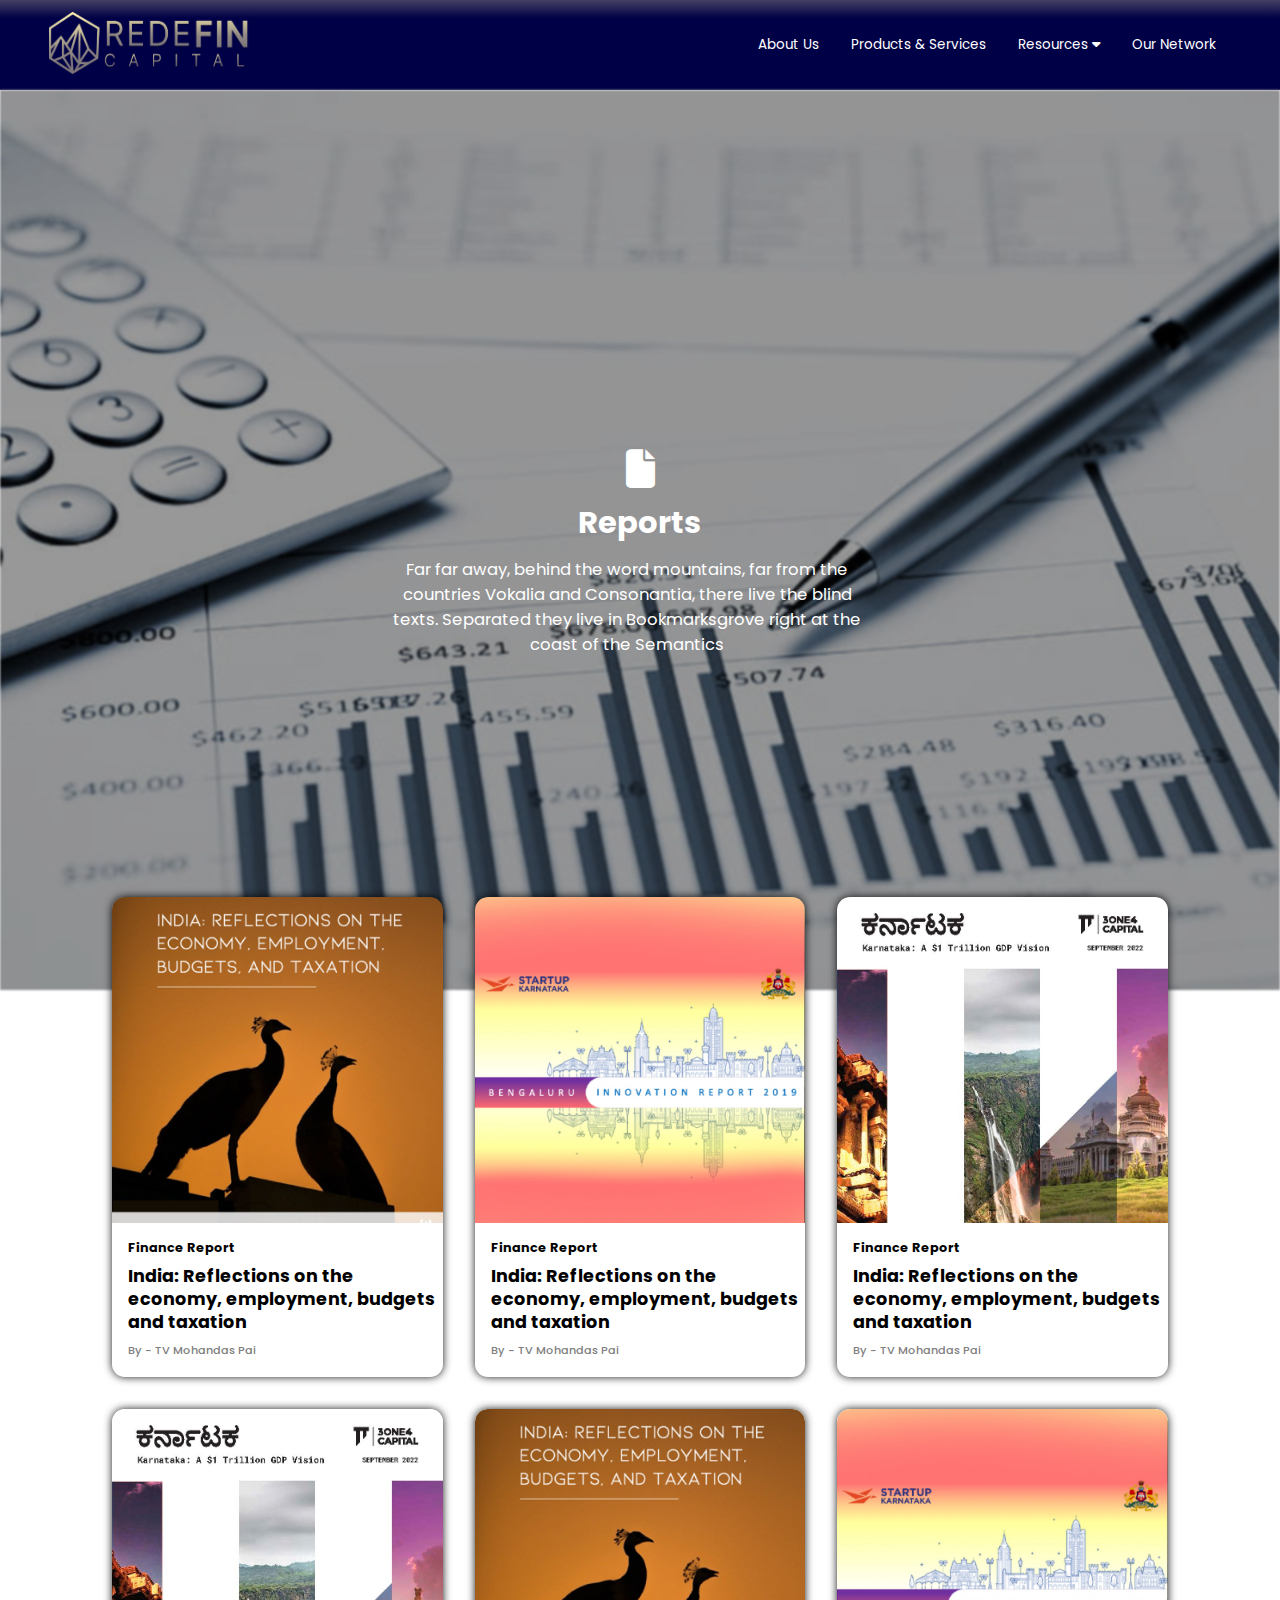
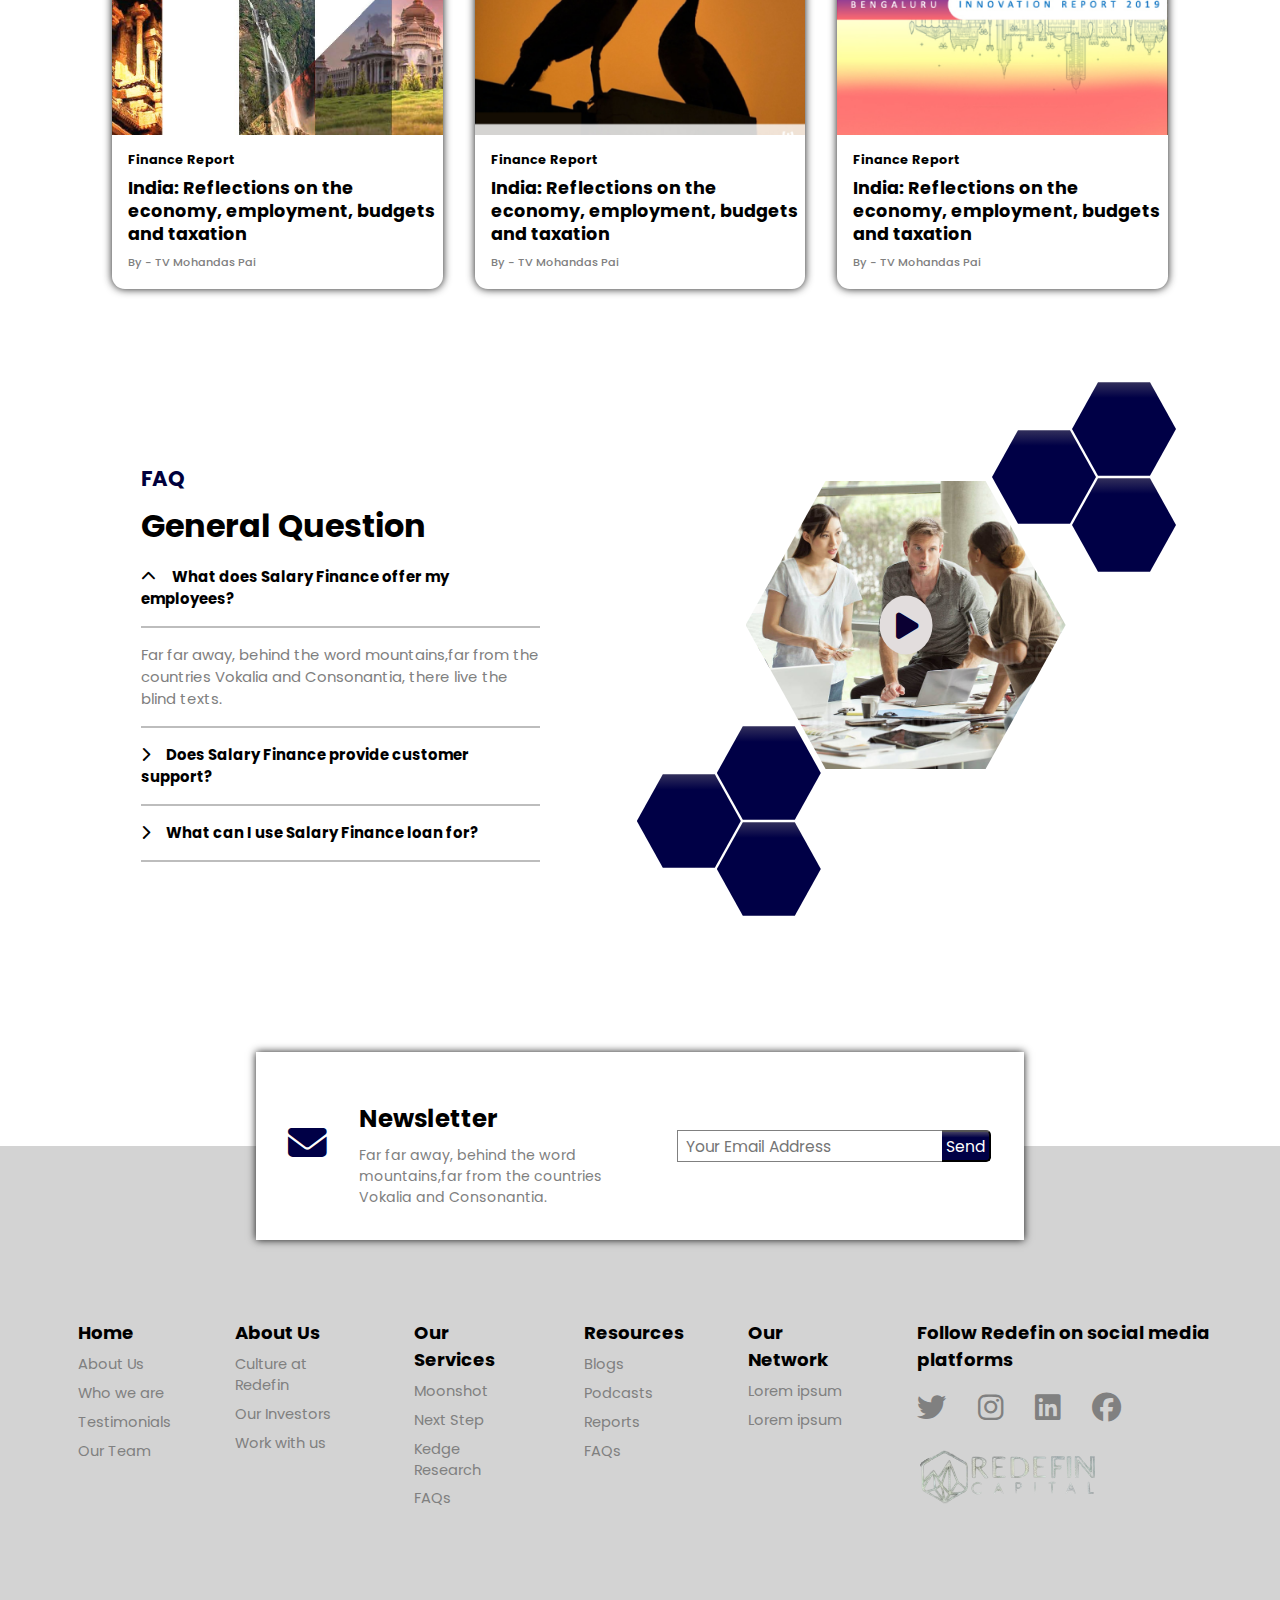
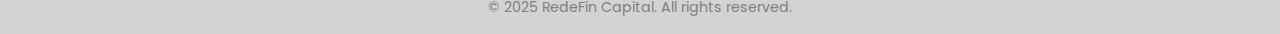
<file: index.html>
<!DOCTYPE html>
<html lang="en">

<head>
    <meta charset="UTF-8">
    <meta name="viewport" content="width=device-width, initial-scale=1.0">
    <title>RedeFin Capital - Reports Page</title>
    <link rel="stylesheet" href="style.css">
    <link rel="stylesheet" href="media.css">
    <link rel="preconnect" href="https://fonts.googleapis.com">
    <link rel="preconnect" href="https://fonts.gstatic.com" crossorigin>
    <link href="https://fonts.googleapis.com/css2?family=Poppins:wght@300;400;500;600;700;800&display=swap"
        rel="stylesheet">
    <link rel="stylesheet" href="https://cdnjs.cloudflare.com/ajax/libs/font-awesome/6.4.0/css/all.min.css">
</head>

<body>
    <!-- Header Section -->

    <header>
        <div class="logo">
            <img src="/images/logo.png" alt="RedFin Capital Logo">
        </div>
        <div class="nav-links">
            <ul>
                <li><a href="#">About Us </a></li>
                <li><a href="#">Products & Services </a></li>
                <li><a href="#">Resources <i class="fa-solid fa-caret-down"></i></a></li>
                <li><a href="#">Our Network</a></li>
            </ul>
        </div>
        <i class="fa-solid fa-bars" id="menu_icon"></i>
    </header>

    <!-- Hero Section -->
    <section class="hero-section">
        <img src="/images/c9fe0c34298f07b50ecf846db1982042176cb144.jpg" alt="Hero Image">
        <div class="container">
            <div class="hero-content">
                <i class="fa-solid fa-file"></i>
                <h3>Reports</h3>
                <p>Far far away, behind the word mountains, far from the countries Vokalia and Consonantia, there live
                    the blind texts. Separated they live in Bookmarksgrove right at the coast of the Semantics</p>

            </div>
        </div>
    </section>
    <!-- Card Section -->
    <section class="card-section">
        <div class="container">
            <div class="small-card">
                <img src="/images/5bb62115a992228be62ca02699a58e8060c1837b.png" alt="Card Image">
                <h5>Finance Report</h5>
                <p>India: Reflections on the economy, employment, budgets and taxation</p>
                <h6>By - TV Mohandas Pai</h6>
            </div>
            <div class="small-card">
                <img src="/images/67952a3f156df09cd8b692ce7f8e8a6820e63c3c.png" alt="Card Image">
                <h5>Finance Report</h5>
                <p>India: Reflections on the economy, employment, budgets and taxation</p>
                <h6>By - TV Mohandas Pai</h6>
            </div>
            <div class="small-card">
                <img src="/images/10eac94213e6064a62328e18d2694d25ab7cffe9.jpg" alt="Card Image">
                <h5>Finance Report</h5>
                <p>India: Reflections on the economy, employment, budgets and taxation</p>
                <h6>By - TV Mohandas Pai</h6>
            </div>
            <div class="small-card">
                 <img src="/images/10eac94213e6064a62328e18d2694d25ab7cffe9.jpg" alt="Card Image">
                <h5>Finance Report</h5>
                <p>India: Reflections on the economy, employment, budgets and taxation</p>
                <h6>By - TV Mohandas Pai</h6>
            </div>
            <div class="small-card">
                <img src="/images/5bb62115a992228be62ca02699a58e8060c1837b.png" alt="Card Image">
                <h5>Finance Report</h5>
                <p>India: Reflections on the economy, employment, budgets and taxation</p>
                <h6>By - TV Mohandas Pai</h6>
            </div>
            <div class="small-card">
                <img src="/images/67952a3f156df09cd8b692ce7f8e8a6820e63c3c.png" alt="Card Image">
                <h5>Finance Report</h5>
                <p>India: Reflections on the economy, employment, budgets and taxation</p>
                <h6>By - TV Mohandas Pai</h6>
            </div>
        </div>
    </section>


    <section class="about-section">
        <div class="container">
            <div class="about-content">
                <h3>FAQ</h3>
                <h1>General Question</h1>
                <h4><i class="fa-solid fa-chevron-up"></i>What does Salary Finance offer my employees?</h4>
                <p>Far far away, behind the word mountains,far from the countries Vokalia and Consonantia, there
                    live
                    the blind texts.</p>
                <h4><i class="fa-solid fa-chevron-right"></i>Does Salary Finance provide customer support?</h4>
                <h4><i class="fa-solid fa-chevron-right"></i>What can I use Salary Finance loan for?</h4>

            </div>

            <div class="about-design">

                <div class="filled-hexagon">
                    <div class="mini-hexa-1"></div>
                    <div class="mini-hexa-2"></div>
                    <div class="mini-hexa-3"></div>
                </div>

                <div class="main-hexagon">
                    <div class="play-button"><i class="fa-solid fa-play"></i></div>
                </div>

                <div class="filled-hexagon-after">
                    <div class="mini2-hexa-1"></div>
                    <div class="mini2-hexa-2"></div>
                    <div class="mini2-hexa-3"></div>
                </div>


            </div>
        </div>
    </section>
    <section class="newsletter">
        <div class="container">

            <div class="newsletter-content">

                <i class="fa-solid fa-envelope"></i>

                <div class="news-text">
                    <h2>Newsletter</h2>
                    <p>Far far away, behind the word mountains,far from the countries Vokalia and Consonantia.</p>
                </div>


            </div>
            <div class="newsletter-design">

                <input type="email" placeholder="Your Email Address">
                <button class="news-btn">Send</button>

            </div>

        </div>
    </section>
    <section class="footer">
        <div class="container">
            <div class="footer-content">

                <div class="foot-1">
                    <h4>Home</h4>
                    <ul>
                        <li><a href="#">About Us</a></li>
                        <li><a href="#">Who we are</a></li>
                        <li><a href="#">Testimonials</a></li>
                        <li><a href="#">Our Team</a></li>
                    </ul>

                </div>

                <div class="foot-2">
                    <h4>About Us</h4>
                    <ul>
                        <li><a href="#">Culture at Redefin</a></li>
                        <li><a href="#">Our Investors</a></li>
                        <li><a href="#">Work with us</a></li>
                    </ul>
                </div>
                <div class="foot-3">
                    <h4>Our Services</h4>
                    <ul>
                        <li><a href="#">Moonshot</a></li>
                        <li><a href="#">Next Step</a></li>
                        <li><a href="#">Kedge Research</a></li>
                        <li><a href="#">FAQs</a></li>
                    </ul>
                </div>
                <div class="foot-4">
                    <h4>Resources</h4>
                    <ul>
                        <li><a href="#">Blogs</a></li>
                        <li><a href="#">Podcasts</a></li>
                        <li><a href="#">Reports</a></li>
                        <li><a href="#">FAQs</a></li>
                    </ul>
                </div>
                <div class="foot-5">
                    <h4>Our Network</h4>
                    <ul>
                        <li><a href="#">Lorem ipsum</a></li>
                        <li><a href="#">Lorem ipsum</a></li>

                    </ul>
                </div>



                <div class="foot-6">

                    <h4>Follow Redefin on social media platforms</h4>
                    <ul>
                        <li><a href="#"><i class="fa-brands fa-twitter"></i></a></li>
                        <li><a href="#"><i class="fa-brands fa-instagram"></i></a></li>
                        <li><a href="#"><i class="fa-brands fa-linkedin"></i></a></li>
                        <li><a href="#"><i class="fa-brands fa-facebook"></i></a></li>
                    </ul>

                    <img src="/images/last-logo.png" alt="logo" class="footer-logo">
                </div>
            </div>

        </div>
    </section>
    <section class="sub-footer">
        <div class="container">
            <p>&copy; 2025 RedeFin Capital. All rights reserved.</p>
        </div>
    </section>

</body>

</html>
</file>
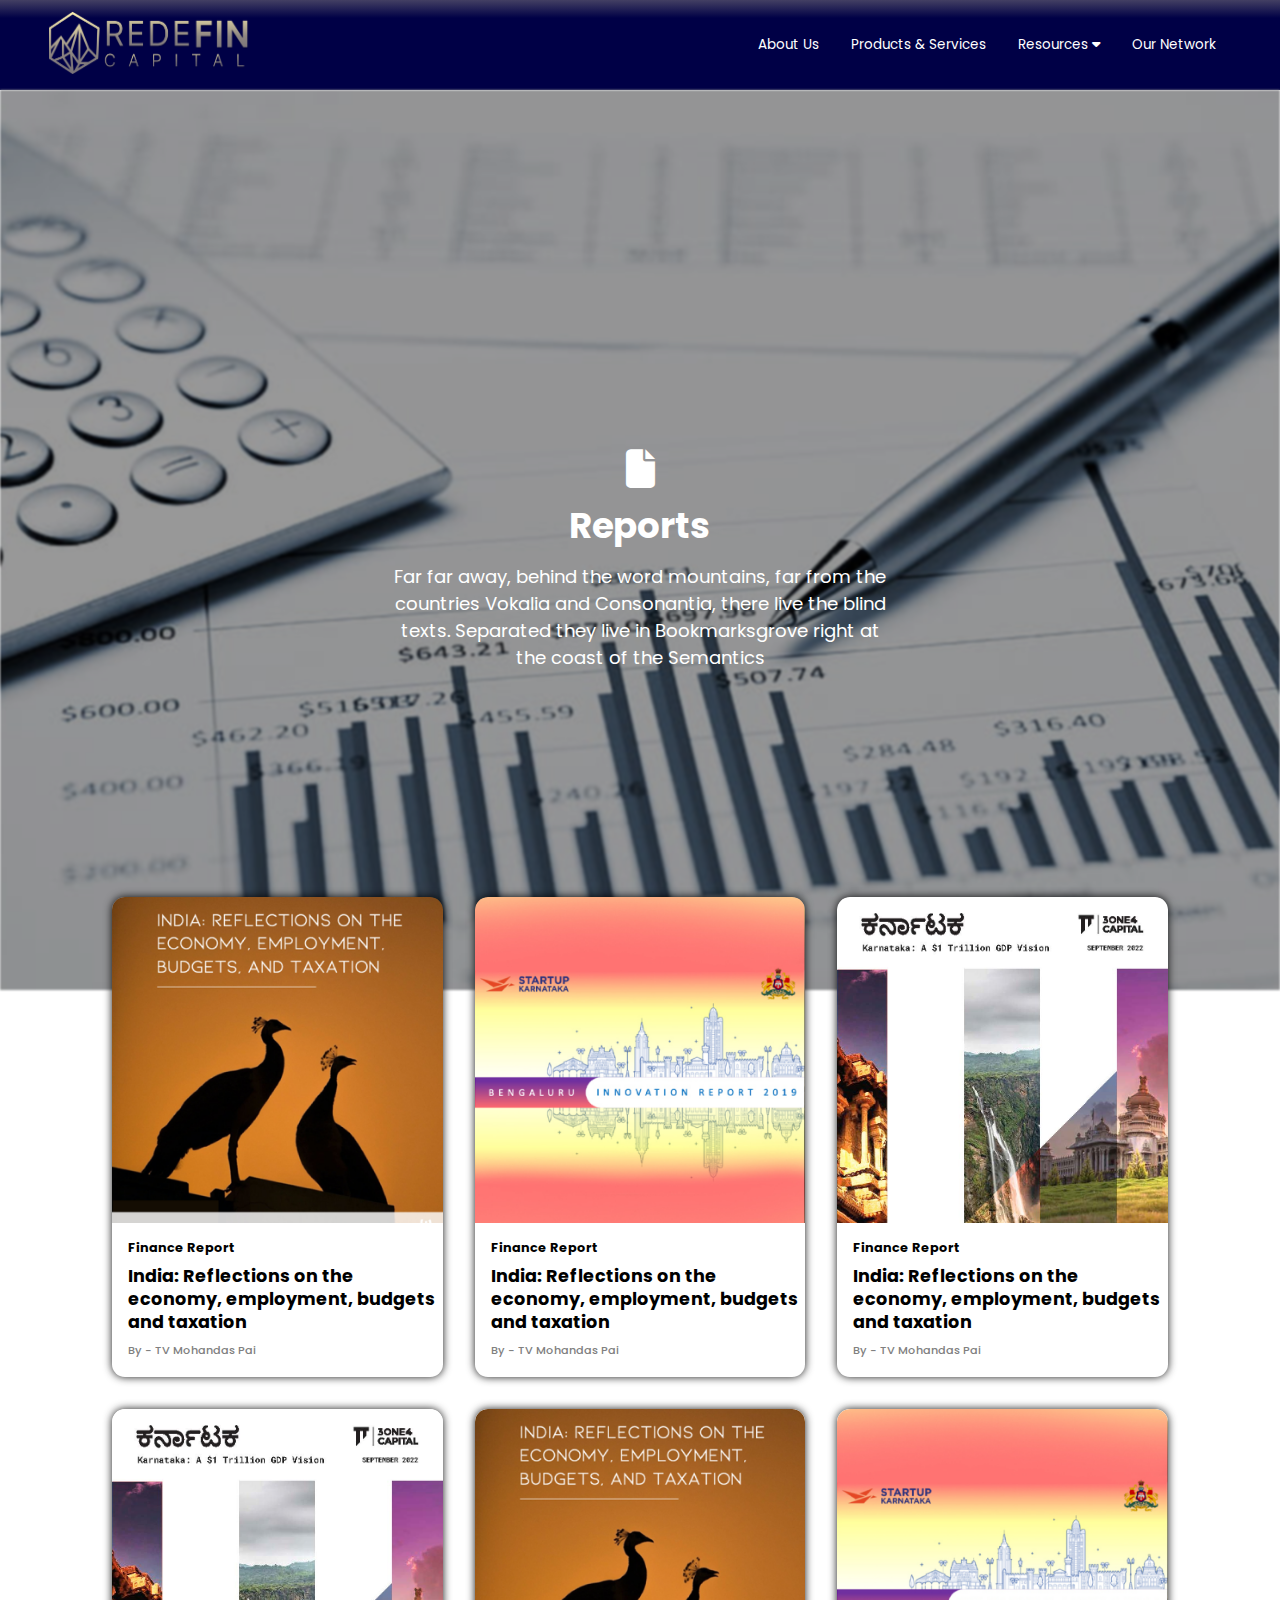
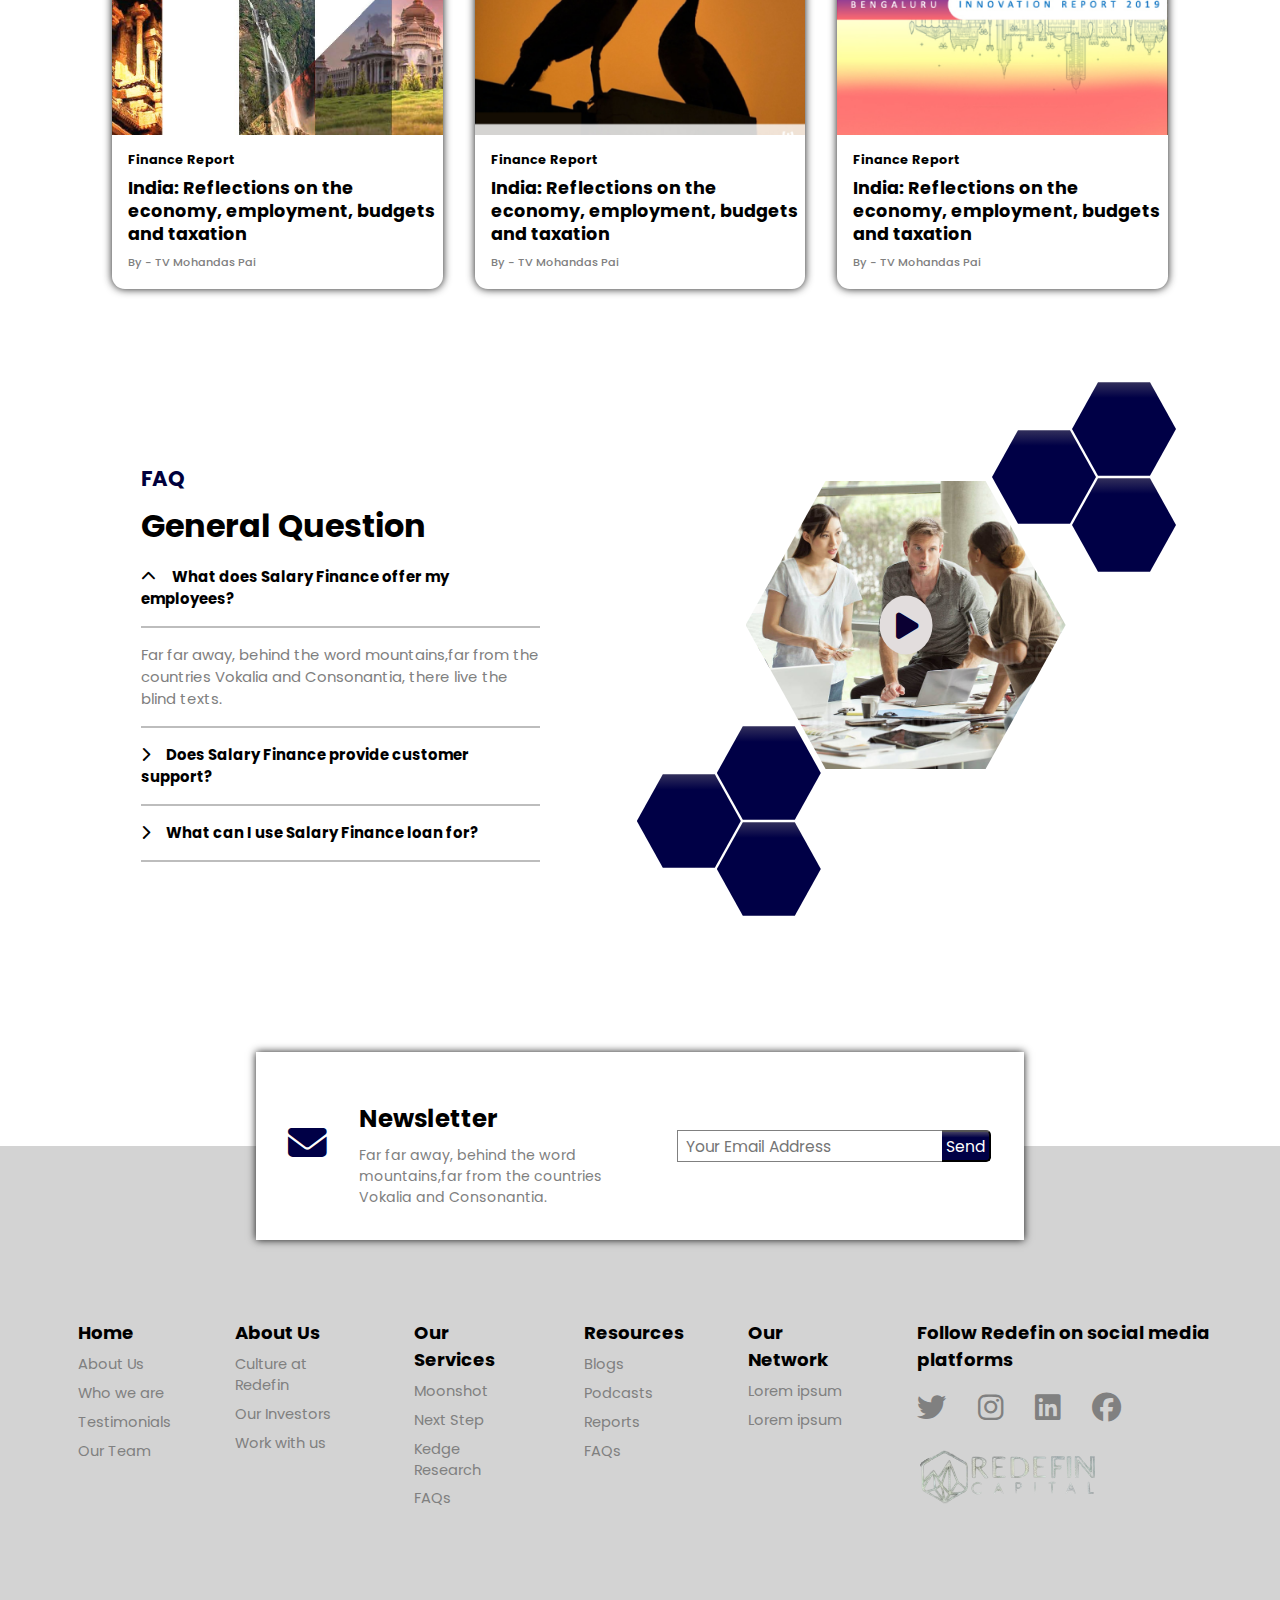
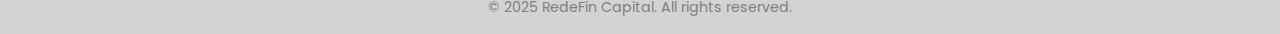
<file: reports.html>
<!DOCTYPE html>
<html lang="en">

<head>
    <meta charset="UTF-8">
    <meta name="viewport" content="width=device-width, initial-scale=1.0">
    <title>RedeFin Capital - Reports Page</title>
    <link rel="stylesheet" href="reports.css">
    <link rel="stylesheet" href="reports-media.css">
    <link rel="preconnect" href="https://fonts.googleapis.com">
    <link rel="preconnect" href="https://fonts.gstatic.com" crossorigin>
    <link href="https://fonts.googleapis.com/css2?family=Poppins:wght@300;400;500;600;700;800&display=swap"
        rel="stylesheet">
    <link rel="stylesheet" href="https://cdnjs.cloudflare.com/ajax/libs/font-awesome/6.4.0/css/all.min.css">
</head>

<body>
    <!-- Header Section -->

    <header>
        <div class="logo">
            <img src="/images/logo.png" alt="RedFin Capital Logo">
        </div>
        <div class="nav-links">
            <ul>
                <li><a href="#">About Us </a></li>
                <li><a href="#">Products & Services </a></li>
                <li><a href="#">Resources <i class="fa-solid fa-caret-down"></i></a></li>
                <li><a href="#">Our Network</a></li>
            </ul>
        </div>
        <i class="fa-solid fa-bars" id="menu_icon"></i>
    </header>

    <!-- Hero Section -->
    <section class="hero-section">
        <img src="/images/c9fe0c34298f07b50ecf846db1982042176cb144.jpg" alt="Hero Image">
        <div class="container">
            <div class="hero-content">
                <i class="fa-solid fa-file"></i>
                <h3>Reports</h3>
                <p>Far far away, behind the word mountains, far from the countries Vokalia and Consonantia, there live
                    the blind texts. Separated they live in Bookmarksgrove right at the coast of the Semantics</p>

            </div>
        </div>
    </section>
    <!-- Card Section -->
    <section class="card-section">
        <div class="container">
            <div class="small-card">
                <img src="/images/5bb62115a992228be62ca02699a58e8060c1837b.png" alt="Card Image">
                <h5>Finance Report</h5>
                <p>India: Reflections on the economy, employment, budgets and taxation</p>
                <h6>By - TV Mohandas Pai</h6>
            </div>
            <div class="small-card">
                <img src="/images/67952a3f156df09cd8b692ce7f8e8a6820e63c3c.png" alt="Card Image">
                <h5>Finance Report</h5>
                <p>India: Reflections on the economy, employment, budgets and taxation</p>
                <h6>By - TV Mohandas Pai</h6>
            </div>
            <div class="small-card">
                <img src="/images/10eac94213e6064a62328e18d2694d25ab7cffe9.jpg" alt="Card Image">
                <h5>Finance Report</h5>
                <p>India: Reflections on the economy, employment, budgets and taxation</p>
                <h6>By - TV Mohandas Pai</h6>
            </div>
            <div class="small-card">
                 <img src="/images/10eac94213e6064a62328e18d2694d25ab7cffe9.jpg" alt="Card Image">
                <h5>Finance Report</h5>
                <p>India: Reflections on the economy, employment, budgets and taxation</p>
                <h6>By - TV Mohandas Pai</h6>
            </div>
            <div class="small-card">
                <img src="/images/5bb62115a992228be62ca02699a58e8060c1837b.png" alt="Card Image">
                <h5>Finance Report</h5>
                <p>India: Reflections on the economy, employment, budgets and taxation</p>
                <h6>By - TV Mohandas Pai</h6>
            </div>
            <div class="small-card">
                <img src="/images/67952a3f156df09cd8b692ce7f8e8a6820e63c3c.png" alt="Card Image">
                <h5>Finance Report</h5>
                <p>India: Reflections on the economy, employment, budgets and taxation</p>
                <h6>By - TV Mohandas Pai</h6>
            </div>
        </div>
    </section>


    <section class="about-section">
        <div class="container">
            <div class="about-content">
                <h3>FAQ</h3>
                <h1>General Question</h1>
                <h4><i class="fa-solid fa-chevron-up"></i>What does Salary Finance offer my employees?</h4>
                <p>Far far away, behind the word mountains,far from the countries Vokalia and Consonantia, there
                    live
                    the blind texts.</p>
                <h4><i class="fa-solid fa-chevron-right"></i>Does Salary Finance provide customer support?</h4>
                <h4><i class="fa-solid fa-chevron-right"></i>What can I use Salary Finance loan for?</h4>

            </div>

            <div class="about-design">

                <div class="filled-hexagon">
                    <div class="mini-hexa-1"></div>
                    <div class="mini-hexa-2"></div>
                    <div class="mini-hexa-3"></div>
                </div>

                <div class="main-hexagon">
                    <div class="play-button"><i class="fa-solid fa-play"></i></div>
                </div>

                <div class="filled-hexagon-after">
                    <div class="mini2-hexa-1"></div>
                    <div class="mini2-hexa-2"></div>
                    <div class="mini2-hexa-3"></div>
                </div>


            </div>
        </div>
    </section>
    <section class="newsletter">
        <div class="container">

            <div class="newsletter-content">

                <i class="fa-solid fa-envelope"></i>

                <div class="news-text">
                    <h2>Newsletter</h2>
                    <p>Far far away, behind the word mountains,far from the countries Vokalia and Consonantia.</p>
                </div>


            </div>
            <div class="newsletter-design">

                <input type="email" placeholder="Your Email Address">
                <button class="news-btn">Send</button>

            </div>

        </div>
    </section>
    <section class="footer">
        <div class="container">
            <div class="footer-content">

                <div class="foot-1">
                    <h4>Home</h4>
                    <ul>
                        <li><a href="#">About Us</a></li>
                        <li><a href="#">Who we are</a></li>
                        <li><a href="#">Testimonials</a></li>
                        <li><a href="#">Our Team</a></li>
                    </ul>

                </div>

                <div class="foot-2">
                    <h4>About Us</h4>
                    <ul>
                        <li><a href="#">Culture at Redefin</a></li>
                        <li><a href="#">Our Investors</a></li>
                        <li><a href="#">Work with us</a></li>
                    </ul>
                </div>
                <div class="foot-3">
                    <h4>Our Services</h4>
                    <ul>
                        <li><a href="#">Moonshot</a></li>
                        <li><a href="#">Next Step</a></li>
                        <li><a href="#">Kedge Research</a></li>
                        <li><a href="#">FAQs</a></li>
                    </ul>
                </div>
                <div class="foot-4">
                    <h4>Resources</h4>
                    <ul>
                        <li><a href="#">Blogs</a></li>
                        <li><a href="#">Podcasts</a></li>
                        <li><a href="#">Reports</a></li>
                        <li><a href="#">FAQs</a></li>
                    </ul>
                </div>
                <div class="foot-5">
                    <h4>Our Network</h4>
                    <ul>
                        <li><a href="#">Lorem ipsum</a></li>
                        <li><a href="#">Lorem ipsum</a></li>

                    </ul>
                </div>



                <div class="foot-6">

                    <h4>Follow Redefin on social media platforms</h4>
                    <ul>
                        <li><a href="#"><i class="fa-brands fa-twitter"></i></a></li>
                        <li><a href="#"><i class="fa-brands fa-instagram"></i></a></li>
                        <li><a href="#"><i class="fa-brands fa-linkedin"></i></a></li>
                        <li><a href="#"><i class="fa-brands fa-facebook"></i></a></li>
                    </ul>

                    <img src="/images/last-logo.png" alt="logo" class="footer-logo">
                </div>
            </div>

        </div>
    </section>
    <section class="sub-footer">
        <div class="container">
            <p>&copy; 2025 RedeFin Capital. All rights reserved.</p>
        </div>
    </section>

</body>

</html>
</file>
<file: style.css>
* {

    margin: 0;
    padding: 0;
    box-sizing: border-box;
    font-family: "Poppins";

}

.container {
    width: 100%;
    max-width: 1440px;
    margin: 0 auto;
    padding: 1rem;
}

header {
    background: linear-gradient(to top, rgb(0, 0, 70) 80%, rgb(67, 63, 99));
    width: 100%;
    height: 10vh;
    display: flex;
    flex-wrap: wrap;
    justify-content: space-between;
    align-items: center;
}

#menu_icon {
    display: none;
}

.logo img {
    width: 80%;
    height: 9vh;
    padding: 3%;
    margin-left: 15%;
    cursor: pointer;
}

.nav-links {
    flex-wrap: wrap;
    margin-right: 5%;
}

.nav-links ul {
    display: flex;
    list-style: none;
    gap: 2rem;
}

.nav-links ul li {
    font-size: clamp(0.5rem, 0.714vw + 0.271rem, 1.3rem);

}

.nav-links ul li a {
    color: white;
    text-decoration: none;
}



.hero-section img {
    width: 100%;
    height: 100vh;
    filter: blur(1px) brightness(0.6);
    position: relative;
    object-fit: cover;
    background-position: center;
    background-repeat: no-repeat;
    background-size: cover;

}

.hero-content {
    position: absolute;
    top: 50%;
    left: 30%;
    width: 40%;
    height: 50%;
    text-align: center;
    color: white;
}


.hero-content h3 {
    font-size: clamp(1.5rem, 0.86vw + 1.225rem, 2.4rem);
    line-height: 1.2;
    margin-bottom: 3%;
}

.hero-content p {
    width: 95%;
    font-size: clamp(0.8rem, 0.478vw + 0.647rem, 1.3rem);
    margin-bottom: 3%;

}

.hero-content i {
    font-size: clamp(2rem, 1.912vw + 0.888rem, 3.5rem);
    color: white;
    margin-bottom: 1rem;
}



.card-section {
    position: relative;
    width: 100%;
    padding: 2rem 0;
    margin-top: -20vh;
}

.card-section .container {
    display: flex;
    flex-wrap: wrap;
    justify-content: space-between;
    gap: 2rem;
    width: 85%;
    margin: auto;
}
.small-card {
    flex: 1 1 25%;
    min-width: 240px;
    border-radius: 0.8rem;
    display: flex;
    flex-direction: column;
    height: 30rem;
    box-shadow: 0 0 8px rgba(0, 0, 0, 0.9);
    position: relative;
    overflow: hidden; 
}

.small-card img {
    width: 100%;
    height: 68%;
    object-fit: cover;
    object-position: top;
    border-top-left-radius: 0.8rem;
    border-top-right-radius: 0.8rem;
    display: block;
}

.small-card .text-content {
    padding: 1rem 1.5rem;
    display: flex;
    flex-direction: column;
    flex-grow: 1;
    justify-content: flex-start;
}

.small-card h5 {
    font-size: 0.8rem;
        margin-top: 1rem;
    margin-bottom: 0.5rem;
    text-align: left;
     margin-left: 1rem;
}

.small-card p {
    font-weight: bold;
    font-size: 1.1rem;
    line-height: 1.3;
    margin-bottom: 0.3rem;
    text-align: left;
     margin-left: 1rem;
}

.small-card h6 {
    font-size: 0.7rem;
    color: gray;
    margin-top: 0.2rem;
    font-weight: 500;
    text-align: left;
    margin-bottom: 1rem;
    margin-left: 1rem;
}

.about-section {
    width: 100%;
    height: auto;
    margin-bottom: 1rem;
    padding: 3rem 0;

}

.about-section .container {
    display: flex;
    flex-wrap: wrap;
    justify-content: space-between;

}

.about-content {
    width: 50%;
    padding-left: 10%;
    margin-top: 5%;
}

.about-content h3 {
    color: rgb(0, 0, 60);
    font-size: clamp(1rem, 0.669vw + 0.786rem, 1.7rem);
    margin-bottom: 1rem;
}

.about-content h1 {

    font-size: clamp(1.5rem, 1.071vw + 1.143rem, 2.5rem);
    margin-bottom: 1.5rem;
    line-height: 1;
    width: 100%;
}

.about-content i {
    margin-right: 1rem;
}

.about-content h4 {
    width: 80%;
    font-size: clamp(0.8rem, 0.478vw + 0.547rem, 1.2rem);
    margin-bottom: 1rem;
    padding-bottom: 1rem;
    border-bottom: 2px solid rgb(189, 189, 189);
}

.about-content p {
    width: 80%;
    margin-bottom: 1rem;
    font-size: clamp(0.8rem, 0.478vw + 0.547rem, 1.2rem);
    color: grey;
    border-bottom: 2px solid rgb(189, 189, 189);
    padding-bottom: 1rem;
}

.about-design {
    width: 50%;
    position: relative;
}

.filled-hexagon {
    position: absolute;
    margin-top: -2rem;
    margin-left: -0.2rem;
}

.mini-hexa-1,
.mini-hexa-2,
.mini-hexa-3 {
    width: 6.5rem;
    height: 6.5rem;
    background: linear-gradient(to top, rgb(0, 0, 70) 80%, rgb(67, 63, 99));
    clip-path: polygon(25% 5%, 75% 5%, 100% 50%, 75% 95%, 25% 95%, 0% 50%);
    position: absolute;
}

.mini-hexa-1 {
    margin-left: 5rem;
    margin-top: 22rem;
}

.mini-hexa-2 {
    margin-left: 5rem;
    margin-top: 28rem;
}

.mini-hexa-3 {
    margin-left: rem;
    margin-top: 25rem;
}


.main-hexagon {
    width: 20rem;
    height: 20rem;
    background-image: url(/images/block.jpg);
    object-fit: cover;
    background-size: cover;
    background-position: center;
    clip-path: polygon(25% 5%, 75% 5%, 100% 50%, 75% 95%, 25% 95%, 0% 50%);
    position: absolute;
    margin-left: 6.6rem;
    margin-top: 4rem;
}


.play-button {
    position: absolute;
    top: 50%;
    left: 50%;
    transform: translate(-50%, -50%);
    font-size: 1.875rem;
    color: #0b0033;
    border-radius: 50%;
    padding-top: 0.5rem;
    padding-bottom: 0.3125rem;
    padding-left: 1.0625rem;
    padding-right: 0.8125rem;
    background-color: rgb(226, 221, 221);
    cursor: pointer;
}




.mini2-hexa-1,
.mini2-hexa-2,
.mini2-hexa-3 {
    width: 6.5rem;
    height: 6.5rem;
    background: linear-gradient(to top, rgb(0, 0, 70) 80%, rgb(67, 63, 99));
    clip-path: polygon(25% 5%, 75% 5%, 100% 50%, 75% 95%, 25% 95%, 0% 50%);
}

.mini2-hexa-1 {
    margin-left: 22rem;
    margin-top: 1.5rem;
}

.mini2-hexa-2 {
    margin-left: 27rem;
    margin-top: -9.5rem;
}

.mini2-hexa-3 {
    margin-left: 27rem;
    margin-top: -0.5rem;
}



.newsletter {
    background-color: white;
    width: 60%;
    margin-left: 20%;
    margin-right: 10%;
    height: auto;
    border: 1px solid rgb(0, 0, 70);
    box-shadow: 0 0 8px rgba(0, 0, 0, 0.9);
    border: none;
    transform: translateY(50%);
    z-index: 1;
}

.newsletter .container {
    display: flex;
    flex-wrap: wrap;
    align-items: center;
    width: 100%;
    box-sizing: border-box;
}

.newsletter-content {
    width: 55%;
    display: flex;
    padding-top: 2rem;
    padding-right: 5%;
}

.newsletter i {
    font-size: clamp(2rem, 1.912vw + 0.888rem, 3.5rem);
    color: rgb(0, 0, 70);
    margin-right: 1rem;
    padding-left: 1rem;
    padding-bottom: 2rem;
    padding-top: 1.5rem;
    padding-right: 1rem;
}

.newsletter-content h2 {
    font-size: clamp(1.3rem, 0.478vw + 1.147rem, 1.8rem);
    margin-bottom: 0.5rem;
}

.newsletter-content p {
    font-size: clamp(0.7rem, 0.382vw + 0.578rem, 1.1rem);
    color: grey;
    margin-bottom: 1rem;
}

.newsletter-design {
    width: 45%;
    display: flex;
}

.newsletter-design input {
    width: 80%;
    height: 2rem;
    padding: 0.5rem;
    color: black;
    font-size: clamp(0.8rem, 0.357vw + 0.686rem, 1.2rem);
    border: 1px solid grey;
    border-right: none;
    outline: none;
}


.newsletter-design button {
    background: linear-gradient(to top, rgb(0, 0, 70) 80%, rgb(67, 63, 99));
    color: white;
    border-bottom-right-radius: 0.3rem;
    border-top-right-radius: 0.3rem;
    font-size: clamp(0.8rem, 0.357vw + 0.686rem, 1.2rem);
    cursor: pointer;
    border-left: none;
    height: 2rem;
    width: 15%;

}

.footer {
    width: 100%;
    height: auto;
    background-color: rgb(211, 211, 211);
    color: black;
    padding: 2rem 0;
    z-index: 2;
}

.footer .container {
    display: flex;
    flex-wrap: wrap;
    align-items: center;
    width: 100%;
    box-sizing: border-box;
}

.footer-content {
    padding-left: 5%;
    padding-top: 10%;
    display: flex;
    gap: 4rem;
}


.foot-1 ul,
.foot-2 ul,
.foot-3 ul,
.foot-4 ul,
.foot-5 ul {
    list-style: none;
}

.foot-1 h4,
.foot-2 h4,
.foot-3 h4,
.foot-4 h4,
.foot-5 h4,
.foot-6 h4 {
    font-size: clamp(1rem, 0.287vw + 0.908rem, 1.3rem);
    margin-bottom: 0.5rem;
}

.foot-1 ul li,
.foot-2 ul li,
.foot-3 ul li,
.foot-4 ul li,
.foot-5 ul li,
.foot-6 ul li {
    margin-bottom: 0.5rem;
    line-height: 1.3;
}

.foot-1 ul li a,
.foot-2 ul li a,
.foot-3 ul li a,
.foot-4 ul li a,
.foot-5 ul li a {
    text-decoration: none;
    color: grey;
    font-size: clamp(0.8rem, 0.287vw + 0.686rem, 1.2rem);
}



.foot-6 ul {
    list-style: none;
    display: flex;
    font-size: clamp(1.5rem, 0.669vw + 1.286rem, 2.2rem);
    gap: 2rem;
    margin-top: 1rem;

}

.foot-6 ul li a {
    text-decoration: none;
    color: grey;
}


.foot-6 img {
    padding-top: 0.5rem;
    cursor: pointer;
}

.sub-footer {
    width: 100%;
    color: gray;
    background-color: rgb(211, 211, 211);
}

.sub-footer .container {
    display: flex;
    justify-content: center;
    align-items: center;
    width: 100%;
    box-sizing: border-box;
}

.sub-footer p {
    font-size: clamp(0.7rem, 0.382vw + 0.578rem, 1.1rem);
    padding-top: 1rem;
}
</file>
<file: media.css>
/* ------ 768 PX DEVICES ------  */
@media screen and (max-width: 768px) {
  body {
    margin: 0 !important;
    padding: 0 !important;
    box-sizing: border-box !important;
  }

  .container {
    width: 90% !important;
    margin: 0 auto !important;
  }

  header {
    align-items: center !important;
    width: 100% !important;
    height: auto !important;
  }

  .logo img {
    width: 100% !important;
    margin-left: 5% !important;
  }

  .nav-links ul {
    display: none !important;
  }

  #menu_icon {
    display: block !important;
    cursor: pointer !important;
    color: white !important;
    font-size: clamp(0.8rem, 0.446vw + 0.657rem, 1.3rem) !important;
    padding: 2% !important;
  }

  .hero-section img {
    width: 100% !important;
    height: 100vh !important;
    filter: blur(1.3px) brightness(0.6) !important;
  }

  .hero-content {
    width: 80% !important;
    top: 50% !important;
    left: 10% !important;
    text-align: center !important;
  }

  .hero-content h3 {
    line-height: 1.1 !important;
  }

  .card-section {
    margin-top: -15vh !important;
    padding: 3rem 0 !important;
  }

  .card-section .container {
    flex-direction: column !important;
    align-items: center !important;
    gap: 2rem !important;
    width: 95% !important;
  }

  .small-card {
    flex: none !important;
    width: 100% !important;
    max-width: 350px !important;
    min-width: auto !important;
    height: auto !important;
    min-height: 25rem !important;
  }

  .small-card img {
    height: 60% !important;
  }

  .small-card .text-content {
    padding: 1rem !important;
    flex-grow: 1 !important;
  }

  .small-card h5 {
    margin-left: 0 !important;
    text-align: center !important;
    margin-top: 0.5rem !important;
  }

  .small-card p {
    margin-left: 0 !important;
    text-align: center !important;
    font-size: 1rem !important;
  }

  .small-card h6 {
    margin-left: 0 !important;
    text-align: center !important;
    margin-bottom: 0.5rem !important;
  }

  .about-section {
    padding: 2rem 0 !important;
  }

  .about-section .container {
    flex-direction: column !important;
  }

  .about-content {
    width: 100% !important;
    padding-left: 5% !important;
    margin: 0 !important;
    text-align: center !important;
  }

  .about-content h1 {
    width: 100% !important;
  }

  .about-content h4,
  .about-content p {
    width: 100% !important;
  }

  .about-design {
    width: 100% !important;
    padding: 3rem 0 !important;
    height: 400px !important;
    display: flex !important;
    justify-content: center !important;
    align-items: center !important;
  }

  .main-hexagon {
    width: 15rem !important;
    height: 15rem !important;
    margin: 0 !important;
    position: relative !important;
  }

  .mini-hexa-1,
  .mini-hexa-2,
  .mini-hexa-3 {
    width: 5rem !important;
    height: 5rem !important;
  }

  .mini-hexa-1 {
    margin-left: -9rem !important;
    margin-top: 5.5rem !important;
  }

  .mini-hexa-2 {
    margin-left: -9rem !important;
    margin-top: 10.2rem !important;
  }

  .mini-hexa-3 {
    margin-left: -13rem !important;
    margin-top: 7.8rem !important;
  }

  .mini2-hexa-1 {
    width: 5rem !important;
    height: 5rem !important;
    margin-left: -1rem !important;
    margin-top: -5rem !important;
    position: absolute !important;
  }

  .mini2-hexa-2 {
    width: 5rem !important;
    height: 5rem !important;
    margin-left: 3rem !important;
    margin-top: -7.3rem !important;
    position: absolute !important;
  }

  .mini2-hexa-3 {
    width: 5rem !important;
    height: 5rem !important;
    margin-left: 3rem !important;
    margin-top: -2.5rem !important;
    position: absolute !important;
  }



   .newsletter {
    width: 80% !important;
    margin: 2rem auto !important;
    padding: 1rem 0 !important;
  }

  .newsletter .container {
    flex-direction: column !important;
    align-items: center !important;
    width: 100% !important;
  }

  .newsletter-content {
    width: 100% !important;
    padding: 1rem !important;
    margin: 0 !important;
    text-align: center !important;
    display: flex !important;
    flex-direction: column !important;
    align-items: center !important;
  }

  .newsletter i {
    padding: 0 !important;
    margin: 0 0 0.5rem 0 !important;
  }

  .newsletter-content h2 {
    font-size: clamp(1.2rem, 1vw + 1rem, 1.6rem) !important;
  }

  .newsletter-content p {
    width: 100% !important;
    text-align: center !important;
    font-size: clamp(0.8rem, 0.5vw + 0.6rem, 1rem) !important;
    margin-bottom: 1rem !important;
  }

  .newsletter-design {
    width: 100% !important;
    display: flex !important;
    justify-content: center !important;
  }

  .newsletter-design input {
    width: 75% !important;
    height: 2rem !important;
    border-radius: 0.3rem 0 0 0.3rem !important;
  }

  .newsletter-design button {
    width: 25% !important;
    height: 2rem !important;
    border-radius: 0 0.3rem 0.3rem 0 !important;
  }

  .footer {
    width: 100% !important;
    padding: 2rem 0 !important;
  }

  .footer .container {
    flex-direction: column !important;
    align-items: center !important;
    width: 100% !important;
  }

  .footer-content {
    flex-direction: column !important;
   padding-top: 20%;
    gap: 2rem !important;
    width: 100% !important;
  }

  .foot-1,
  .foot-2,
  .foot-3,
  .foot-4,
  .foot-5,
  .foot-6 {
    width: 100% !important;
    text-align: center !important;
  }

  .foot-6 ul {
    justify-content: center !important;
  }

  .sub-footer {
    text-align: center !important;
  }

  .sub-footer .container {
    flex-direction: column !important;
    align-items: center !important;
  }

  .sub-footer p {
    padding: 0.5rem 1rem !important;
    width: 100% !important;
  }

}

/* ------ 480 PX DEVICES ------  */
@media screen and (max-width: 480px) {
  * {
    box-sizing: border-box !important;
  }

  body {
    margin: 0 !important;
    padding: 0 !important;
    box-sizing: border-box !important;
  }

  .container {
    width: 95% !important;
    margin: 0 auto !important;
  }

  header {
    align-items: center !important;
    width: 100% !important;
    height: auto !important;
    padding: 0.5rem 0 !important;
  }

  .logo img {
    height: 3.5rem !important;
    width: 60% !important;
    margin-left: 8% !important;
    padding: 3% !important;
  }

  .nav-links ul {
    display: none !important;
  }

  #menu_icon {
    display: block !important;
    cursor: pointer !important;
    color: white !important;
    font-size: clamp(1rem, 0.446vw + 0.657rem, 1.3rem) !important;
    padding: 2% !important;
  }

  .hero-section img {
    width: 100% !important;
    height: 100vh !important;
    filter: blur(1px) brightness(0.6) !important;
  }

  .hero-content {
    width: 90% !important;
    top: 50% !important;
    left: 5% !important;
    text-align: center !important;
  }

  .hero-content h3 {
    line-height: 1 !important;
  }

  .card-section {
    margin-top: -25vh !important;
    padding: 2rem 0 !important;
  }

  .card-section .container {
    flex-direction: column !important;
    align-items: center !important;
    gap: 1.5rem !important;
    width: 100% !important;
  }

  .small-card {
    flex: none !important;
    width: 100% !important;
    max-width: 300px !important;
    min-width: auto !important;
    height: auto !important;
    min-height: 22rem !important;
  }

  .small-card img {
    height: 55% !important;
  }

  .small-card .text-content {
    padding: 0.8rem !important;
    flex-grow: 1 !important;
  }

  .small-card h5 {
    margin-left: 0 !important;
    text-align: center !important;
    margin-top: 0.3rem !important;
    font-size: 0.75rem !important;
  }

  .small-card p {
    margin-left: 0 !important;
    text-align: center !important;
    font-size: 0.95rem !important;
    line-height: 1.2 !important;
  }

  .small-card h6 {
    margin-left: 0 !important;
    text-align: center !important;
    margin-bottom: 0.5rem !important;
    font-size: 0.65rem !important;
  }

  .about-section {
    padding: 2rem 0 !important;
  }

  .about-section .container {
    flex-direction: column !important;
  }

  .about-content {
    width: 100% !important;
    padding-left: 0 !important;
    padding: 0 1rem !important;
    margin: 0 !important;
    text-align: center !important;
  }

  .about-content h1 {
    width: 100% !important;
  }

  .about-content h4,
  .about-content p {
    width: 100% !important;
  }


  .about-design {
    margin-left: -1rem !important;
    width: 100% !important;
    padding: 2rem 0 !important;
    height: 300px !important;
    display: flex !important;
    justify-content: center !important;
    align-items: center !important;
    position: relative !important;
  }

  .main-hexagon {
    width: 12rem !important;
    height: 12rem !important;
    margin: 0 !important;
    position: relative !important;
  }

  .mini-hexa-1,
  .mini-hexa-2,
  .mini-hexa-3 {
    width: 4rem !important;
    height: 4rem !important;
  }

  .mini-hexa-1 {
    margin-left: -7rem !important;
    margin-top: 4.5rem !important;
  }

  .mini-hexa-2 {
    margin-left: -7rem !important;
    margin-top: 8.2rem !important;
  }

  .mini-hexa-3 {
    margin-left: -10.2rem !important;
    margin-top: 6.3rem !important;
  }

  .mini2-hexa-1 {
    width: 4rem !important;
    height: 4rem !important;
    margin-left: -1rem !important;
    margin-top: -4rem !important;
    position: absolute !important;
  }

  .mini2-hexa-2 {
    width: 4rem !important;
    height: 4rem !important;
    margin-left: 2.2rem !important;
    margin-top: -5.9rem !important;
    position: absolute !important;
  }

  .mini2-hexa-3 {
    width: 4rem !important;
    height: 4rem !important;
    margin-left: 2.2rem !important;
    margin-top: -2.1rem !important;
    position: absolute !important;
  }

  .play-button {
    font-size: 1.5rem !important;
    padding: 0.3rem 0.8rem !important;
  }


.newsletter {
    width: 85% !important;
    padding: 1rem !important;
    margin: 2rem !important;
    margin-right: 5% !important;
  }

  .newsletter .container {
    flex-direction: column !important;
    align-items: center !important;

  }

  .newsletter-content {
      margin-top: 0% !important;
    width: 100% !important;
    padding: 1rem !important;
    text-align: center !important;
  }

  .newsletter-design {
    flex-direction: column !important;
    width: 100% !important;
    align-items: center !important;
  }

  .newsletter-design input {
    width: 100% !important;
    margin-bottom: 0.5rem !important;
    border-right: 1px solid grey !important;
  }

  .newsletter-design button {
    width: 100% !important;
    border-radius: 0.3rem !important;
    border-left: 1px solid grey !important;
  }

   .footer {
  width: 100% !important;
    align-items: center !important;
    
  }

  .footer-content {
    width: 100% !important;
      padding-top: 10rem !important;
    gap: 1.5rem !important;
    flex-direction: column !important;
    align-items: center !important;
    justify-content: center !important;
  }

  .foot-1,
  .foot-2,
  .foot-3,
  .foot-4,
  .foot-5,
  .foot-6 {
    width: 100% !important;
    text-align: center !important;
  }

  .foot-6 ul {
    flex-direction: row !important;
    justify-content: center !important;
    gap: 1rem !important;
  }

  .foot-6 img {
    padding: 0.5rem !important;
  }

  .sub-footer {
    padding: 0 !important;
    text-align: center !important;
  }

  .sub-footer .container {
    flex-direction: column !important;
    align-items: center !important;
  }

  .sub-footer p {
    font-size: 0.8rem !important;
  }
}
</file>
<file: reports.css>
* {

    margin: 0;
    padding: 0;
    box-sizing: border-box;
    font-family: "Poppins";

}

.container {
    width: 100%;
    max-width: 1440px;
    margin: 0 auto;
    padding: 1rem;
}

header {
    background: linear-gradient(to top, rgb(0, 0, 70) 80%, rgb(67, 63, 99));
    width: 100%;
    height: 10vh;
    display: flex;
    flex-wrap: wrap;
    justify-content: space-between;
    align-items: center;
}

#menu_icon {
    display: none;
}

.logo img {
    width: 80%;
    height: 9vh;
    padding: 3%;
    margin-left: 15%;
    cursor: pointer;
}

.nav-links {
    flex-wrap: wrap;
    margin-right: 5%;
}

.nav-links ul {
    display: flex;
    list-style: none;
    gap: 2rem;
}

.nav-links ul li {
    font-size: clamp(0.5rem, 0.714vw + 0.271rem, 1.3rem);

}

.nav-links ul li a {
    color: white;
    text-decoration: none;
}



.hero-section img {
    width: 100%;
    height: 100vh;
    filter: blur(1px) brightness(0.6);
    position: relative;
    object-fit: cover;
    background-position: center;
    background-repeat: no-repeat;
    background-size: cover;

}

.hero-content {
    position: absolute;
    top: 50%;
    left: 30%;
    width: 40%;
    height: 50%;
    text-align: center;
    color: white;
}


.hero-content h3 {
    font-size: clamp(2rem, 0.478vw + 1.847rem, 2.5rem);
    line-height: 1.2;
    margin-bottom: 3%;
}

.hero-content p {
    font-size: clamp(1rem, 0.287vw + 0.908rem, 1.3rem);
    margin-bottom: 3%;

}

.hero-content i {
    font-size: clamp(2rem, 1.912vw + 0.888rem, 3.5rem);
    color: white;
    margin-bottom: 1rem;
}



.card-section {
    position: relative;
    width: 100%;
    padding: 2rem 0;
    margin-top: -20vh;
}

.card-section .container {
    display: flex;
    flex-wrap: wrap;
    justify-content: space-between;
    gap: 2rem;
    width: 85%;
    margin: auto;
}
.small-card {
    flex: 1 1 25%;
    min-width: 240px;
    border-radius: 0.8rem;
    display: flex;
    flex-direction: column;
    height: 30rem;
    box-shadow: 0 0 8px rgba(0, 0, 0, 0.9);
    position: relative;
    overflow: hidden; 
}

.small-card img {
    width: 100%;
    height: 68%;
    object-fit: cover;
    object-position: top;
    border-top-left-radius: 0.8rem;
    border-top-right-radius: 0.8rem;
    display: block;
}

.small-card .text-content {
    padding: 1rem 1.5rem;
    display: flex;
    flex-direction: column;
    flex-grow: 1;
    justify-content: flex-start;
}

.small-card h5 {
    font-size: 0.8rem;
        margin-top: 1rem;
    margin-bottom: 0.5rem;
    text-align: left;
     margin-left: 1rem;
}

.small-card p {
    font-weight: bold;
    font-size: 1.1rem;
    line-height: 1.3;
    margin-bottom: 0.3rem;
    text-align: left;
     margin-left: 1rem;
}

.small-card h6 {
    font-size: 0.7rem;
    color: gray;
    margin-top: 0.2rem;
    font-weight: 500;
    text-align: left;
    margin-bottom: 1rem;
    margin-left: 1rem;
}

.about-section {
    width: 100%;
    height: auto;
    margin-bottom: 1rem;
    padding: 3rem 0;

}

.about-section .container {
    display: flex;
    flex-wrap: wrap;
    justify-content: space-between;

}

.about-content {
    width: 50%;
    padding-left: 10%;
    margin-top: 5%;
}

.about-content h3 {
    color: rgb(0, 0, 60);
    font-size: clamp(1rem, 0.669vw + 0.786rem, 1.7rem);
    margin-bottom: 1rem;
}

.about-content h1 {

    font-size: clamp(1.5rem, 1.071vw + 1.143rem, 2.5rem);
    margin-bottom: 1.5rem;
    line-height: 1;
    width: 100%;
}

.about-content i {
    margin-right: 1rem;
}

.about-content h4 {
    width: 80%;
    font-size: clamp(0.8rem, 0.478vw + 0.547rem, 1.2rem);
    margin-bottom: 1rem;
    padding-bottom: 1rem;
    border-bottom: 2px solid rgb(189, 189, 189);
}

.about-content p {
    width: 80%;
    margin-bottom: 1rem;
    font-size: clamp(0.8rem, 0.478vw + 0.547rem, 1.2rem);
    color: grey;
    border-bottom: 2px solid rgb(189, 189, 189);
    padding-bottom: 1rem;
}

.about-design {
    width: 50%;
    position: relative;
}

.filled-hexagon {
    position: absolute;
    margin-top: -2rem;
    margin-left: -0.2rem;
}

.mini-hexa-1,
.mini-hexa-2,
.mini-hexa-3 {
    width: 6.5rem;
    height: 6.5rem;
    background: linear-gradient(to top, rgb(0, 0, 70) 80%, rgb(67, 63, 99));
    clip-path: polygon(25% 5%, 75% 5%, 100% 50%, 75% 95%, 25% 95%, 0% 50%);
    position: absolute;
}

.mini-hexa-1 {
    margin-left: 5rem;
    margin-top: 22rem;
}

.mini-hexa-2 {
    margin-left: 5rem;
    margin-top: 28rem;
}

.mini-hexa-3 {
    margin-left: rem;
    margin-top: 25rem;
}


.main-hexagon {
    width: 20rem;
    height: 20rem;
    background-image: url(/images/block.jpg);
    object-fit: cover;
    background-size: cover;
    background-position: center;
    clip-path: polygon(25% 5%, 75% 5%, 100% 50%, 75% 95%, 25% 95%, 0% 50%);
    position: absolute;
    margin-left: 6.6rem;
    margin-top: 4rem;
}


.play-button {
    position: absolute;
    top: 50%;
    left: 50%;
    transform: translate(-50%, -50%);
    font-size: 1.875rem;
    color: #0b0033;
    border-radius: 50%;
    padding-top: 0.5rem;
    padding-bottom: 0.3125rem;
    padding-left: 1.0625rem;
    padding-right: 0.8125rem;
    background-color: rgb(226, 221, 221);
    cursor: pointer;
}




.mini2-hexa-1,
.mini2-hexa-2,
.mini2-hexa-3 {
    width: 6.5rem;
    height: 6.5rem;
    background: linear-gradient(to top, rgb(0, 0, 70) 80%, rgb(67, 63, 99));
    clip-path: polygon(25% 5%, 75% 5%, 100% 50%, 75% 95%, 25% 95%, 0% 50%);
}

.mini2-hexa-1 {
    margin-left: 22rem;
    margin-top: 1.5rem;
}

.mini2-hexa-2 {
    margin-left: 27rem;
    margin-top: -9.5rem;
}

.mini2-hexa-3 {
    margin-left: 27rem;
    margin-top: -0.5rem;
}



.newsletter {
    background-color: white;
    width: 60%;
    margin-left: 20%;
    margin-right: 10%;
    height: auto;
    border: 1px solid rgb(0, 0, 70);
    box-shadow: 0 0 8px rgba(0, 0, 0, 0.9);
    border: none;
    transform: translateY(50%);
    z-index: 1;
}

.newsletter .container {
    display: flex;
    flex-wrap: wrap;
    align-items: center;
    width: 100%;
    box-sizing: border-box;
}

.newsletter-content {
    width: 55%;
    display: flex;
    padding-top: 2rem;
    padding-right: 5%;
}

.newsletter i {
    font-size: clamp(2rem, 1.912vw + 0.888rem, 3.5rem);
    color: rgb(0, 0, 70);
    margin-right: 1rem;
    padding-left: 1rem;
    padding-bottom: 2rem;
    padding-top: 1.5rem;
    padding-right: 1rem;
}

.newsletter-content h2 {
    font-size: clamp(1.3rem, 0.478vw + 1.147rem, 1.8rem);
    margin-bottom: 0.5rem;
}

.newsletter-content p {
    font-size: clamp(0.7rem, 0.382vw + 0.578rem, 1.1rem);
    color: grey;
    margin-bottom: 1rem;
}

.newsletter-design {
    width: 45%;
    display: flex;
}

.newsletter-design input {
    width: 80%;
    height: 2rem;
    padding: 0.5rem;
    color: black;
    font-size: clamp(0.8rem, 0.357vw + 0.686rem, 1.2rem);
    border: 1px solid grey;
    border-right: none;
    outline: none;
}


.newsletter-design button {
    background: linear-gradient(to top, rgb(0, 0, 70) 80%, rgb(67, 63, 99));
    color: white;
    border-bottom-right-radius: 0.3rem;
    border-top-right-radius: 0.3rem;
    font-size: clamp(0.8rem, 0.357vw + 0.686rem, 1.2rem);
    cursor: pointer;
    border-left: none;
    height: 2rem;
    width: 15%;

}

.footer {
    width: 100%;
    height: auto;
    background-color: rgb(211, 211, 211);
    color: black;
    padding: 2rem 0;
    z-index: 2;
}

.footer .container {
    display: flex;
    flex-wrap: wrap;
    align-items: center;
    width: 100%;
    box-sizing: border-box;
}

.footer-content {
    padding-left: 5%;
    padding-top: 10%;
    display: flex;
    gap: 4rem;
}


.foot-1 ul,
.foot-2 ul,
.foot-3 ul,
.foot-4 ul,
.foot-5 ul {
    list-style: none;
}

.foot-1 h4,
.foot-2 h4,
.foot-3 h4,
.foot-4 h4,
.foot-5 h4,
.foot-6 h4 {
    font-size: clamp(1rem, 0.287vw + 0.908rem, 1.3rem);
    margin-bottom: 0.5rem;
}

.foot-1 ul li,
.foot-2 ul li,
.foot-3 ul li,
.foot-4 ul li,
.foot-5 ul li,
.foot-6 ul li {
    margin-bottom: 0.5rem;
    line-height: 1.3;
}

.foot-1 ul li a,
.foot-2 ul li a,
.foot-3 ul li a,
.foot-4 ul li a,
.foot-5 ul li a {
    text-decoration: none;
    color: grey;
    font-size: clamp(0.8rem, 0.287vw + 0.686rem, 1.2rem);
}



.foot-6 ul {
    list-style: none;
    display: flex;
    font-size: clamp(1.5rem, 0.669vw + 1.286rem, 2.2rem);
    gap: 2rem;
    margin-top: 1rem;

}

.foot-6 ul li a {
    text-decoration: none;
    color: grey;
}


.foot-6 img {
    padding-top: 0.5rem;
    cursor: pointer;
}

.sub-footer {
    width: 100%;
    color: gray;
    background-color: rgb(211, 211, 211);
}

.sub-footer .container {
    display: flex;
    justify-content: center;
    align-items: center;
    width: 100%;
    box-sizing: border-box;
}

.sub-footer p {
    font-size: clamp(0.7rem, 0.382vw + 0.578rem, 1.1rem);
    padding-top: 1rem;
}
</file>
<file: reports-media.css>
/* ------ 768 PX DEVICES ------  */
@media screen and (max-width: 768px) {
  body {
    margin: 0 !important;
    padding: 0 !important;
    box-sizing: border-box !important;
  }

  .container {
    width: 90% !important;
    margin: 0 auto !important;
  }

  header {
    align-items: center !important;
    width: 100% !important;
    height: auto !important;
  }

  .logo img {
    width: 100% !important;
    margin-left: 5% !important;
  }

  .nav-links ul {
    display: none !important;
  }

  #menu_icon {
    display: block !important;
    cursor: pointer !important;
    color: white !important;
    font-size: clamp(0.8rem, 0.446vw + 0.657rem, 1.3rem) !important;
    padding: 2% !important;
  }

  .hero-section img {
    width: 100% !important;
    height: 100vh !important;
    filter: blur(1.3px) brightness(0.6) !important;
  }

  .hero-content {
    width: 80% !important;
    top: 50% !important;
    left: 10% !important;
    text-align: center !important;
  }

  .hero-content h3 {
    line-height: 1.1 !important;
  }

  .card-section {
    margin-top: -15vh !important;
    padding: 3rem 0 !important;
  }

  .card-section .container {
    flex-direction: column !important;
    align-items: center !important;
    gap: 2rem !important;
    width: 95% !important;
  }

  .small-card {
    flex: none !important;
    width: 100% !important;
    max-width: 350px !important;
    min-width: auto !important;
    height: auto !important;
    min-height: 25rem !important;
  }

  .small-card img {
    height: 60% !important;
  }

  .small-card .text-content {
    padding: 1rem !important;
    flex-grow: 1 !important;
  }

  .small-card h5 {
    margin-left: 0 !important;
    text-align: center !important;
    margin-top: 0.5rem !important;
  }

  .small-card p {
    margin-left: 0 !important;
    text-align: center !important;
    font-size: 1rem !important;
  }

  .small-card h6 {
    margin-left: 0 !important;
    text-align: center !important;
    margin-bottom: 0.5rem !important;
  }

  .about-section {
    padding: 2rem 0 !important;
  }

  .about-section .container {
    flex-direction: column !important;
  }

  .about-content {
    width: 100% !important;
    padding-left: 5% !important;
    margin: 0 !important;
    text-align: center !important;
  }

  .about-content h1 {
    width: 100% !important;
  }

  .about-content h4,
  .about-content p {
    width: 100% !important;
  }

  .about-design {
    width: 100% !important;
    padding: 3rem 0 !important;
    height: 400px !important;
    display: flex !important;
    justify-content: center !important;
    align-items: center !important;
  }

  .main-hexagon {
    width: 15rem !important;
    height: 15rem !important;
    margin: 0 !important;
    position: relative !important;
  }

  .mini-hexa-1,
  .mini-hexa-2,
  .mini-hexa-3 {
    width: 5rem !important;
    height: 5rem !important;
  }

  .mini-hexa-1 {
    margin-left: -9rem !important;
    margin-top: 5.5rem !important;
  }

  .mini-hexa-2 {
    margin-left: -9rem !important;
    margin-top: 10.2rem !important;
  }

  .mini-hexa-3 {
    margin-left: -13rem !important;
    margin-top: 7.8rem !important;
  }

  .mini2-hexa-1 {
    width: 5rem !important;
    height: 5rem !important;
    margin-left: -1rem !important;
    margin-top: -5rem !important;
    position: absolute !important;
  }

  .mini2-hexa-2 {
    width: 5rem !important;
    height: 5rem !important;
    margin-left: 3rem !important;
    margin-top: -7.3rem !important;
    position: absolute !important;
  }

  .mini2-hexa-3 {
    width: 5rem !important;
    height: 5rem !important;
    margin-left: 3rem !important;
    margin-top: -2.5rem !important;
    position: absolute !important;
  }



   .newsletter {
    width: 80% !important;
    margin: 2rem auto !important;
    padding: 1rem 0 !important;
  }

  .newsletter .container {
    flex-direction: column !important;
    align-items: center !important;
    width: 100% !important;
  }

  .newsletter-content {
    width: 100% !important;
    padding: 1rem !important;
    margin: 0 !important;
    text-align: center !important;
    display: flex !important;
    flex-direction: column !important;
    align-items: center !important;
  }

  .newsletter i {
    padding: 0 !important;
    margin: 0 0 0.5rem 0 !important;
  }

  .newsletter-content h2 {
    font-size: clamp(1.2rem, 1vw + 1rem, 1.6rem) !important;
  }

  .newsletter-content p {
    width: 100% !important;
    text-align: center !important;
    font-size: clamp(0.8rem, 0.5vw + 0.6rem, 1rem) !important;
    margin-bottom: 1rem !important;
  }

  .newsletter-design {
    width: 100% !important;
    display: flex !important;
    justify-content: center !important;
  }

  .newsletter-design input {
    width: 75% !important;
    height: 2rem !important;
    border-radius: 0.3rem 0 0 0.3rem !important;
  }

  .newsletter-design button {
    width: 25% !important;
    height: 2rem !important;
    border-radius: 0 0.3rem 0.3rem 0 !important;
  }

  .footer {
    width: 100% !important;
    padding: 2rem 0 !important;
  }

  .footer .container {
    flex-direction: column !important;
    align-items: center !important;
    width: 100% !important;
  }

  .footer-content {
    flex-direction: column !important;
   padding-top: 20%;
    gap: 2rem !important;
    width: 100% !important;
  }

  .foot-1,
  .foot-2,
  .foot-3,
  .foot-4,
  .foot-5,
  .foot-6 {
    width: 100% !important;
    text-align: center !important;
  }

  .foot-6 ul {
    justify-content: center !important;
  }

  .sub-footer {
    text-align: center !important;
  }

  .sub-footer .container {
    flex-direction: column !important;
    align-items: center !important;
  }

  .sub-footer p {
    padding: 0.5rem 1rem !important;
    width: 100% !important;
  }

}

/* ------ 480 PX DEVICES ------  */
@media screen and (max-width: 480px) {
  * {
    box-sizing: border-box !important;
  }

  body {
    margin: 0 !important;
    padding: 0 !important;
    box-sizing: border-box !important;
  }

  .container {
    width: 95% !important;
    margin: 0 auto !important;
  }

  header {
    align-items: center !important;
    width: 100% !important;
    height: auto !important;
    padding: 0.5rem 0 !important;
  }

  .logo img {
    width: 80% !important;
    margin-left: 10% !important;
    padding: 2% !important;
  }

  .nav-links ul {
    display: none !important;
  }

  #menu_icon {
    display: block !important;
    cursor: pointer !important;
    color: white !important;
    font-size: clamp(1rem, 0.446vw + 0.657rem, 1.3rem) !important;
    padding: 2% !important;
  }

  .hero-section img {
    width: 100% !important;
    height: 100vh !important;
    filter: blur(1px) brightness(0.6) !important;
  }

  .hero-content {
    width: 90% !important;
    top: 50% !important;
    left: 5% !important;
    text-align: center !important;
  }

  .hero-content h3 {
    line-height: 1 !important;
  }

  .card-section {
    margin-top: -10vh !important;
    padding: 2rem 0 !important;
  }

  .card-section .container {
    flex-direction: column !important;
    align-items: center !important;
    gap: 1.5rem !important;
    width: 100% !important;
  }

  .small-card {
    flex: none !important;
    width: 100% !important;
    max-width: 300px !important;
    min-width: auto !important;
    height: auto !important;
    min-height: 22rem !important;
  }

  .small-card img {
    height: 55% !important;
  }

  .small-card .text-content {
    padding: 0.8rem !important;
    flex-grow: 1 !important;
  }

  .small-card h5 {
    margin-left: 0 !important;
    text-align: center !important;
    margin-top: 0.3rem !important;
    font-size: 0.75rem !important;
  }

  .small-card p {
    margin-left: 0 !important;
    text-align: center !important;
    font-size: 0.95rem !important;
    line-height: 1.2 !important;
  }

  .small-card h6 {
    margin-left: 0 !important;
    text-align: center !important;
    margin-bottom: 0.5rem !important;
    font-size: 0.65rem !important;
  }

  .about-section {
    padding: 2rem 0 !important;
  }

  .about-section .container {
    flex-direction: column !important;
  }

  .about-content {
    width: 100% !important;
    padding-left: 0 !important;
    padding: 0 1rem !important;
    margin: 0 !important;
    text-align: center !important;
  }

  .about-content h1 {
    width: 100% !important;
  }

  .about-content h4,
  .about-content p {
    width: 100% !important;
  }


  .about-design {
    margin-left: -0.5rem !important;
    width: 100% !important;
    padding: 2rem 0 !important;
    height: 300px !important;
    display: flex !important;
    justify-content: center !important;
    align-items: center !important;
    position: relative !important;
  }

  .main-hexagon {
    width: 12rem !important;
    height: 12rem !important;
    margin: 0 !important;
    position: relative !important;
  }

  .mini-hexa-1,
  .mini-hexa-2,
  .mini-hexa-3 {
    width: 4rem !important;
    height: 4rem !important;
  }

  .mini-hexa-1 {
    margin-left: -7rem !important;
    margin-top: 4.5rem !important;
  }

  .mini-hexa-2 {
    margin-left: -7rem !important;
    margin-top: 8.2rem !important;
  }

  .mini-hexa-3 {
    margin-left: -10.2rem !important;
    margin-top: 6.3rem !important;
  }

  .mini2-hexa-1 {
    width: 4rem !important;
    height: 4rem !important;
    margin-left: -1rem !important;
    margin-top: -4rem !important;
    position: absolute !important;
  }

  .mini2-hexa-2 {
    width: 4rem !important;
    height: 4rem !important;
    margin-left: 2.2rem !important;
    margin-top: -5.9rem !important;
    position: absolute !important;
  }

  .mini2-hexa-3 {
    width: 4rem !important;
    height: 4rem !important;
    margin-left: 2.2rem !important;
    margin-top: -2.1rem !important;
    position: absolute !important;
  }

  .play-button {
    font-size: 1.5rem !important;
    padding: 0.3rem 0.8rem !important;
  }


.newsletter {
    width: 85% !important;
    padding: 1rem !important;
    margin: 2rem !important;
    margin-right: 5% !important;
  }

  .newsletter .container {
    flex-direction: column !important;
    align-items: center !important;

  }

  .newsletter-content {
      margin-top: 0% !important;
    width: 100% !important;
    padding: 1rem !important;
    text-align: center !important;
  }

  .newsletter-design {
    flex-direction: column !important;
    width: 100% !important;
    align-items: center !important;
  }

  .newsletter-design input {
    width: 100% !important;
    margin-bottom: 0.5rem !important;
    border-right: 1px solid grey !important;
  }

  .newsletter-design button {
    width: 100% !important;
    border-radius: 0.3rem !important;
    border-left: 1px solid grey !important;
  }

   .footer {
  width: 100% !important;
    align-items: center !important;
    
  }

  .footer-content {
    width: 100% !important;
      padding-top: 10rem !important;
    gap: 1.5rem !important;
    flex-direction: column !important;
    align-items: center !important;
    justify-content: center !important;
  }

  .foot-1,
  .foot-2,
  .foot-3,
  .foot-4,
  .foot-5,
  .foot-6 {
    width: 100% !important;
    text-align: center !important;
  }

  .foot-6 ul {
    flex-direction: row !important;
    justify-content: center !important;
    gap: 1rem !important;
  }

  .foot-6 img {
    padding: 0.5rem !important;
  }

  .sub-footer {
    padding: 0 !important;
    text-align: center !important;
  }

  .sub-footer .container {
    flex-direction: column !important;
    align-items: center !important;
  }

  .sub-footer p {
    font-size: 0.8rem !important;
  }
}
</file>
